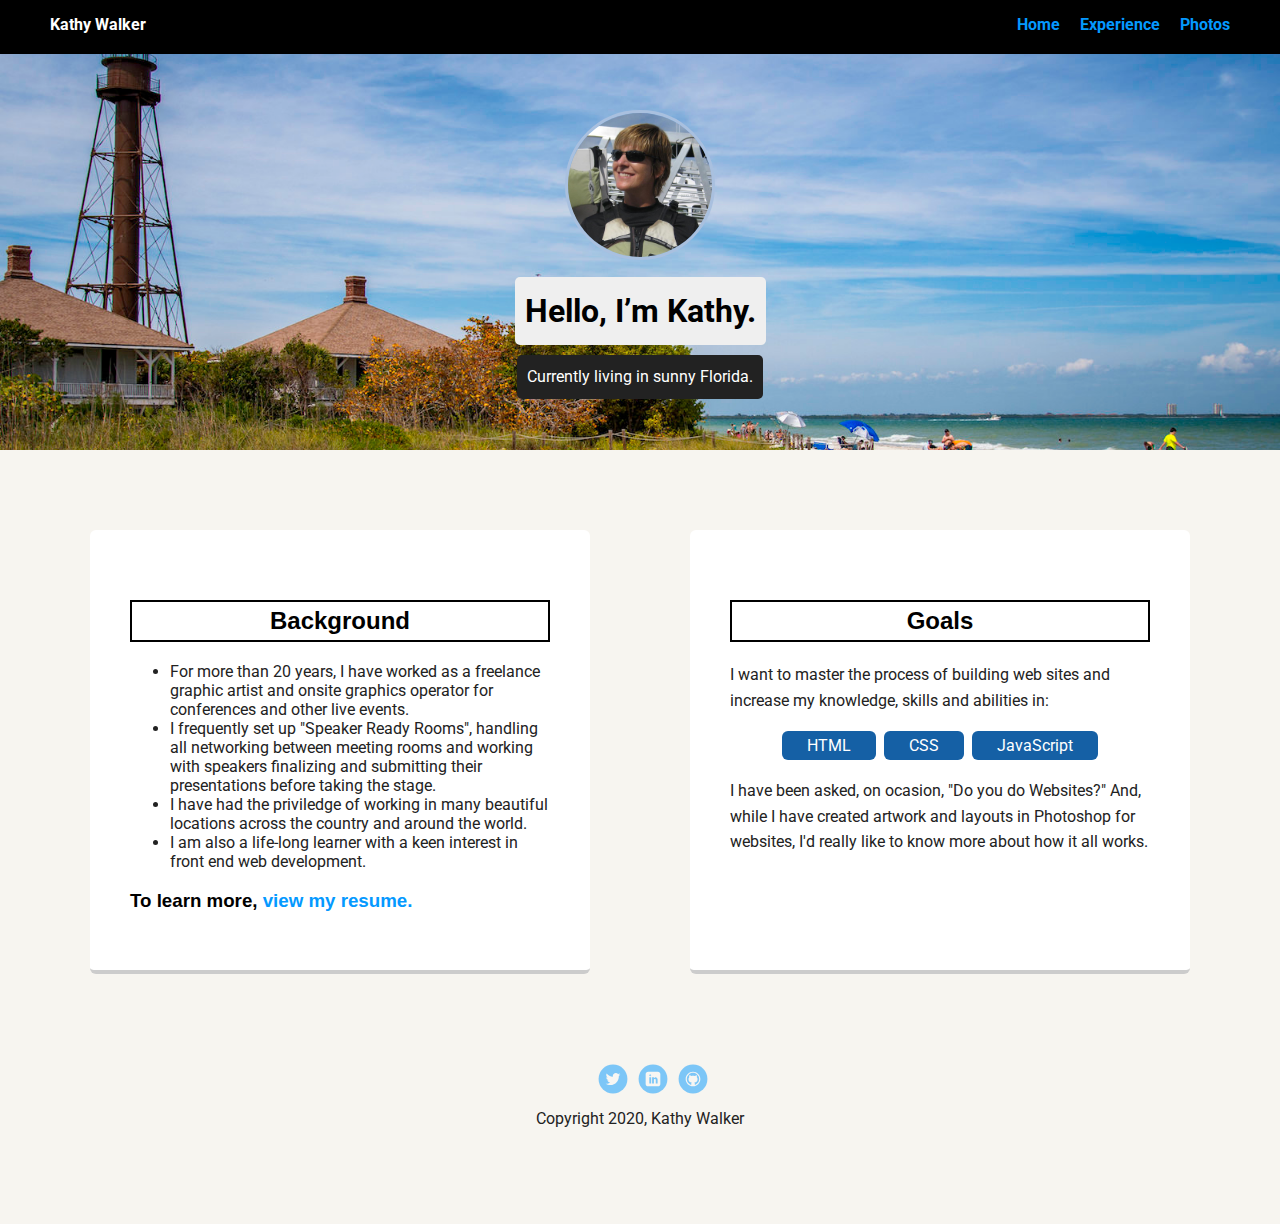
<file: index.html>
<!doctype html>
<html lang="en">
<head>
  <meta charset="utf-8">
  <title>Kathy Walker's Profile</title>
  <meta name="viewport" content="width=device-width, initial-scale=1.0">
  <link rel="stylesheet" href="styles.css">
  <link href="https://fonts.googleapis.com/css?family=Muli%7CRoboto:400,300,500,700,900" rel="stylesheet">
</head>

<body>
    <nav class="main-nav">
        <ul class="nav">
          <li class="name">Kathy Walker</li>
          <li><a href="index.html">Home</a></li>
          <li><a href="resume.html">Experience</a></li>
          <li><a href="Photos.html">Photos</a></li>
        </ul>
    </nav>

    <header>
      <img src="images/KW_profile.png" alt="Image of Kathy Walker" class="profile-image">
      <h1 class="tag name">Hello, I’m Kathy.</h1>
      <p class="tag location">Currently living in sunny Florida.</p>
    </header>

    <main class="flex">
      <section class="card">
        <h2 class="card-title">Background</h2>
        <ul>
          <li>For more than 20 years, I have worked as a freelance graphic artist and onsite graphics operator for conferences and other live events.</li>
          <li>I frequently set up "Speaker Ready Rooms", handling all networking between meeting rooms and working with speakers finalizing and submitting their presentations before taking the stage. </li>
          <li>I have had the priviledge of working in many beautiful locations across the country and around the world.</li>
          <li>I am also a life-long learner with a keen interest in front end web development.</li>
          </ul>
        <h3> To learn more, <a href=resume.html>view my resume.</a></h3>
      </section>

      <section class="card">
        <h2 class="card-title">Goals</h2>
        <p>I want to master the process of building web sites and increase my knowledge, skills and abilities in:</p>
        <ul class="skills">
          <li>HTML</li>
          <li>CSS</li>
          <li>JavaScript</li>
        </ul>
        <p>I have been asked, on ocasion, "Do you do Websites?" And, while I have created artwork and layouts in Photoshop for websites, I'd really like to know more about how it all works.</p>
      </section>

    </main>
    <footer>
      <ul>
        <li><a href="https://twitter.com/imacreativetype" target= "_blank" class="social twitter">Twitter</a></li>
        <li><a href="https://www.linkedin.com/in/walkerkathy/" target= "_blank" class="social linkedin">LinkedIn</a></li>
        <li><a href="https://github.com/K8Walker" target= "_blank" class="social github">Github</a></li>
      </ul>
      <p class="copyright">Copyright 2020, Kathy Walker</p>
    </footer>
  </body>
  </html>
</file>
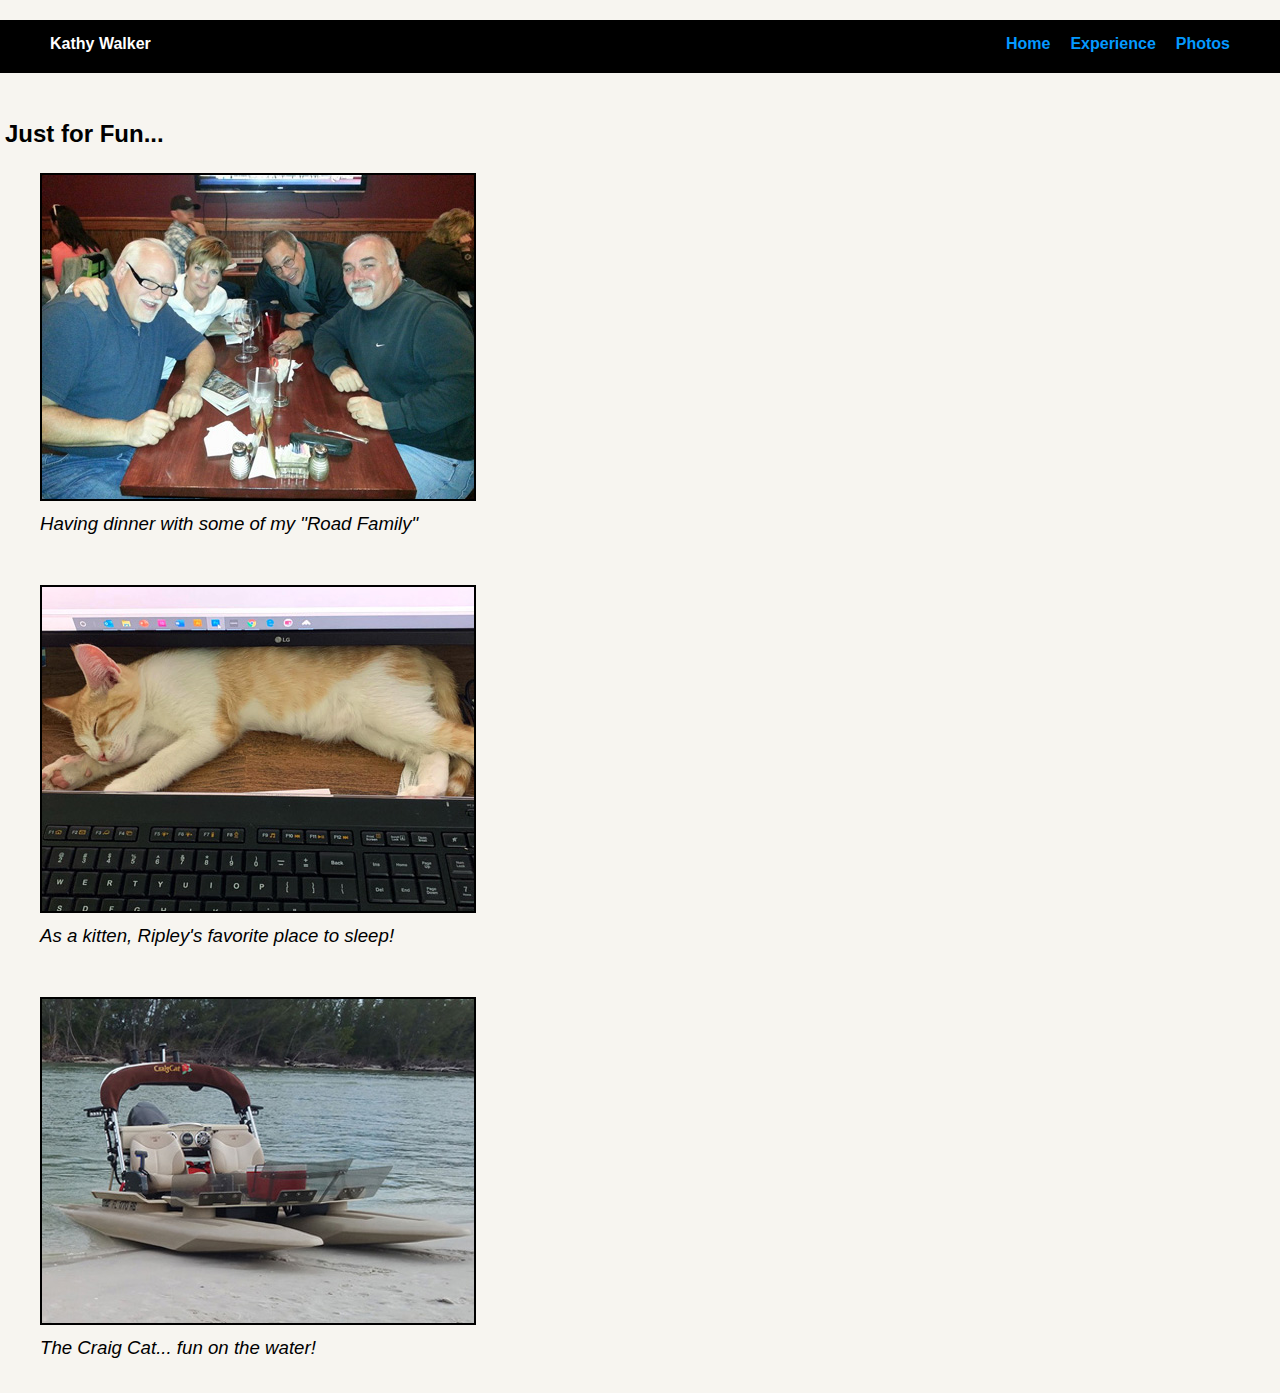
<file: Photos.html>
<!doctype html>
 <html lang=en>
   <Head>
     <Title>Photos</Title>
     <link rel ="stylesheet" href="styles.css">
    <body>
      <nav class="main-nav">
          <ul class="nav">
            <li class="name">Kathy Walker</li>
            <li><a href="index.html">Home</a></li>
            <li><a href="resume.html">Experience</a></li>
            <li><a href="Photos.html">Photos</a></li>
          </ul>
      </nav>

    <h2 class="page-title">Just for Fun...</h2>
      <figure>
        <img src="images/road-family.jpg" alt="road family" class= "portfolio-image">
        <figcaption>Having dinner with some of my "Road Family"</figcaption>
      </figure><br>
      <figure>
        <img src="images/ripley.jpg" alt="picture of my cat" class= "portfolio-image">
        <figcaption>As a kitten, Ripley's favorite place to sleep!</figcaption>
      </figure><br>
      <figure>
        <img src="images/craig-cat.jpg" alt="Craig Cat" class= "portfolio-image">
        <figcaption>The Craig Cat... fun on the water!</figcaption>
      </figure><br>

    </body>
 </html>
</file>
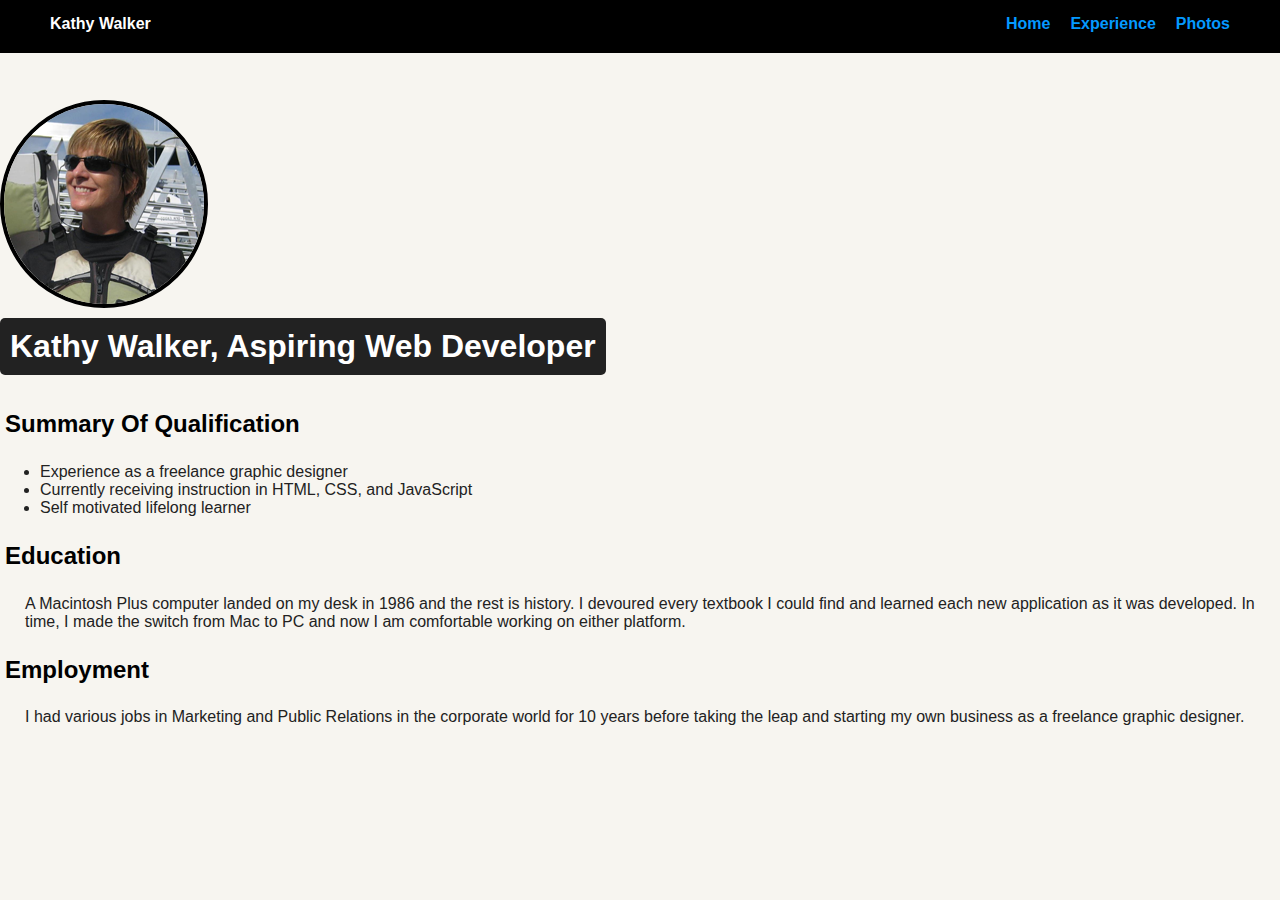
<file: resume.html>
<!doctype html>
<html lang=en>
  <head>
    <title>Kathy Walker's Resume</title>
    <link rel ="stylesheet" href="styles.css">
  </head>
  <body>

    <nav class="main-nav">
        <ul class="nav">
          <li class="name">Kathy Walker</li>
          <li><a href="index.html">Home</a></li>
          <li><a href="resume.html">Experience</a></li>
          <li><a href="Photos.html">Photos</a></li>
        </ul>
    </nav>

  <section class="experience">
    <img src="images/KW_profile-small.png" alt="Kathy Walker, Aspiring Web Developer" class="main-image">
    <h1 class="tag location">Kathy Walker, Aspiring Web Developer</h1>
  </section>

    <h2 class="section-title"> Summary of Qualification</h2>
      <ul class="section-title-bullets">
        <li>Experience as a freelance graphic designer</li>
        <li>Currently receiving instruction in HTML, CSS, and JavaScript</li>
        <li>Self motivated lifelong learner</li>
      </ul>
    <h2 class="section-title">Education</h2>
      <P class="section-title-text">A Macintosh Plus computer landed on my desk in 1986 and the rest is history. I devoured every textbook I could find and learned each new application as it was developed. In time, I made the switch from Mac to PC and now I am comfortable working on either platform. </p>
    <h2 class="section-title">Employment</h2>
      <p class="section-title-text">I had various jobs in Marketing and Public Relations in the corporate world for 10 years before taking the leap and starting my own business as a freelance graphic designer.</p>
  </body>
</html>
</file>
<file: styles.css>
/* Global Layout Set-up */
* {
  box-sizing: border-box;
}

body {
  margin: 0;
  padding: 0;
  text-align: center;
  font-family: 'Roboto', sans-serif;
  color: #222;
  background: #f7f5f0;
}

/* Link Styles */

a {
  text-decoration: none;
  color: #0499ff;
}
a:hover {
  color: #6633ff;
}

/* Section Styles */

.main-nav {
  width: 100%;
  background: black;
  min-height: 30px;
  padding: 10px;
  position: fixed;
  text-align: center;
}
.nav {
  display: flex;
  justify-content: space-around;
  font-weight: 700;
  list-style-type: none;
  margin: 0 auto;
  padding: 0;
}
.nav .name {
  display: none;
}
.nav li {
  padding: 5px 10px 10px 10px;
}
.nav a {
  transition: all .5s;
}
.nav a:hover {
  color: white
}

header {
  text-align: center;
  background: url('images/Sanibel_2.jpg') no-repeat top center ;
  background-size: cover;
  overflow: hidden;
  padding-top: 60px;
}
header {
  line-height: 1.5;
}
header .profile-image {
  margin-top: 50px;
  width: 150px;
  height: 150px;
  border-radius: 50%;
  border: 3px solid #a9c0df;
  transition: all .5s;
}
header .profile-image:hover {
  transform: scale(1.2) scale(1.5);
}
.tag {
  background-color: #efefef;
  color: black;
  padding: 10px;
  border-radius: 5px;
  display: table;
  margin: 10px auto;
}
.location {
  background-color: #222;
  color: white;
}
.card {
  margin: 30px;
  padding: 20px 40px 40px;
  max-width: 500px;
  text-align: left;
  background: #fff;
  border-bottom: 4px solid #ccc;
  border-radius: 6px;
}
.card:hover {
  border-color: #ff99ff;
}
.card-title {
  text-align:center;
  border: solid black 2px;
  border-radius: 0px;
  margin-top: 50px;
}
ul.skills {
  padding: 0;
  text-align: center;
}

.skills li {
  border-radius: 6px;
  display: inline-block;
  background: #1560A5;
  color: white;
  padding: 5px 25px;
  margin: 2px;
}

.skills li:nth-child(odd) {
  background: #1560A5;
}

footer {
  width: 100%;
  min-height: 30px;
  padding: 20px 0 40px 20px;
}

footer .copyright {
  top: -8px;
  margin-right: 20px;
  font-size: .75em;
}

footer ul {
  list-style-type: none;
  margin: 0;
  padding: 0;
}

footer ul li {
  display: inline-block;
}

a.social {
  display: inline-block;
  text-indent: -9999px;
  margin-left: 5px;
  width: 30px;
  height: 30px;
  background-size: 30px 30px;
  opacity: .5;
  transition: all .25s;
}
a.twitter {
  background-image: url(images/twitter.svg);
}
a.linkedin {
  background-image: url(images/linkedin.svg);
}
a.github {
  background-image: url(images/github.svg);
}
a.social:hover {
  opacity: 1;
}
.clearfix {
  clear: both;
}

/* Styles for larger screens */
@media screen and (min-width: 720px) {

  .flex {
      display: flex;
      max-width: 1200px;
      justify-content: space-around;
      margin: 0 auto;
  }

  header {
    min-height: 450px;
  }

  .nav {
    max-width: 1200px;
  }

  .nav .name {
    display: block;
    margin-right: auto;
    color: white;
  }

  main {
    padding-top: 50px;
  }

  main p {
    line-height: 1.6em;
  }

  footer {
    font-size: 1.3em;
    max-width: 1200px;
    margin: 40px auto;
  }

.portfolio-image {
  border: solid 2px black;
}

/* Styles for photos.html */

figure {
  text-align: left
}

figcaption {
  color: black;
  font-family: '7CRoboto', sans-serif;
  font-weight: 400;
  font-size: 14pt;
  font-style: italic;
  padding-top: 8px;
  text-align: left;
}

h2 {
   font-family: '7CRoboto', sans-serif;
   font-weight: 700;
   color: black;
   padding: 5px;
    }

h3 {
   font-family: '7CRoboto', sans-serif;
   font-weight: 700;
   color: black;
        }
.page-title {
  text-align: left;
  padding-top: 100px;
}

/* Styles for experience.html */
.main-image{
  border: solid 4px black;
  border-radius: 50%;
  margin-top: 100px;
}

.section-title {
  text-align:left;
  text-transform:capitalize;
}

.section-title-bullets {
text-align: left
}

.section-title-text {
text-align: left;
padding-left: 25px;
padding-right: 25px;
}

.experience {
display:grid;
justify-content: left;

}
}
</file>
